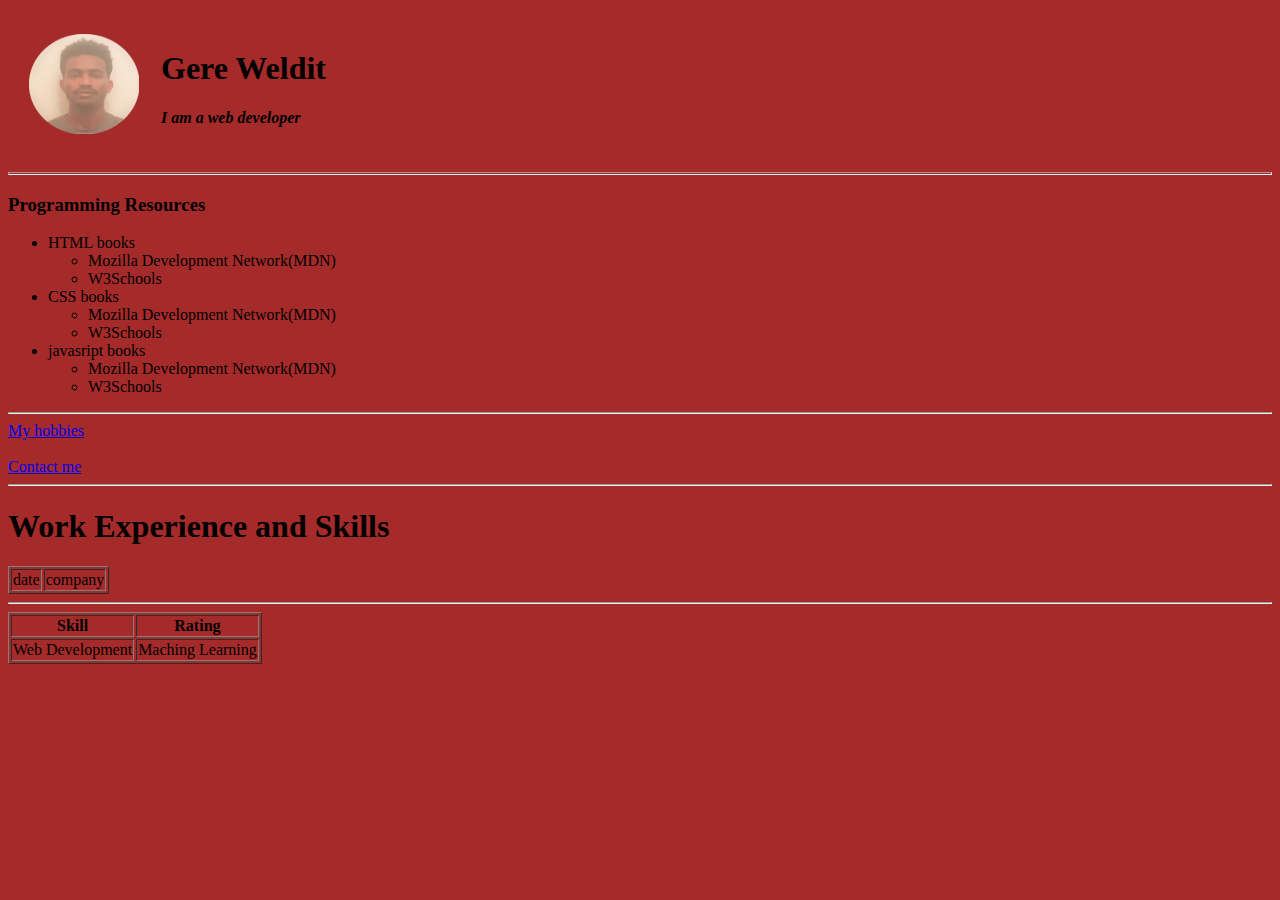
<file: WEB DEV/HTML Personal Site/index.html>
<!DOCTYPE html>
<html lang="en" dir="ltr">

<head>
   <meta charset="utf-8">
   <meta name="viewportt" content="width=device-width,intial-scale=1.0">
   <title>Gere Weldit</title>
</head>

<body style="background-color:brown;">
   <table cellspacing="20">
      <tr>
         <td>
            <img src="../images/circle-cropped.png" width="110" height="100" alt="gere's profile image">
         </td>
         <td>
            <h1>Gere Weldit</h1>
            <p><em><strong> I am a web developer</strong></e>
            </p>
         </td>
      </tr>
   </table>

   <hr size="3">

   <h3>Programming Resources</h3>
   <ul>
      <li>HTML books </li>
      <ul>
         <li>Mozilla Development Network(MDN)</li>
         <li>W3Schools</li>
      </ul>
      <li>CSS books</li>
      <ul>
         <li>Mozilla Development Network(MDN)</li>
         <li>W3Schools</li>
      </ul>
      <li>javasript books</li>
      <ul>
         <li>Mozilla Development Network(MDN)</li>
         <li>W3Schools</li>

      </ul>
   </ul>
   <hr>
   <a href="hobbies.html">My hobbies</a>
<br>
<br>
   <a href="contact-me.html">Contact me</a>
   <hr>
   <h1>Work Experience and Skills</h1>
   <table border="1" span="2">
      <tr>
         <td>date</td>
         <td>company</td>
      </tr>
   </table>
   <hr>
   <table border="1">
      <tr>
         <th>Skill</th>
         <th>Rating</th>
      </tr>
      <tr>
         <td>Web Development</td>
         <td>Maching Learning</td>
      </tr>
   </table>
</body>

</html>
</file>
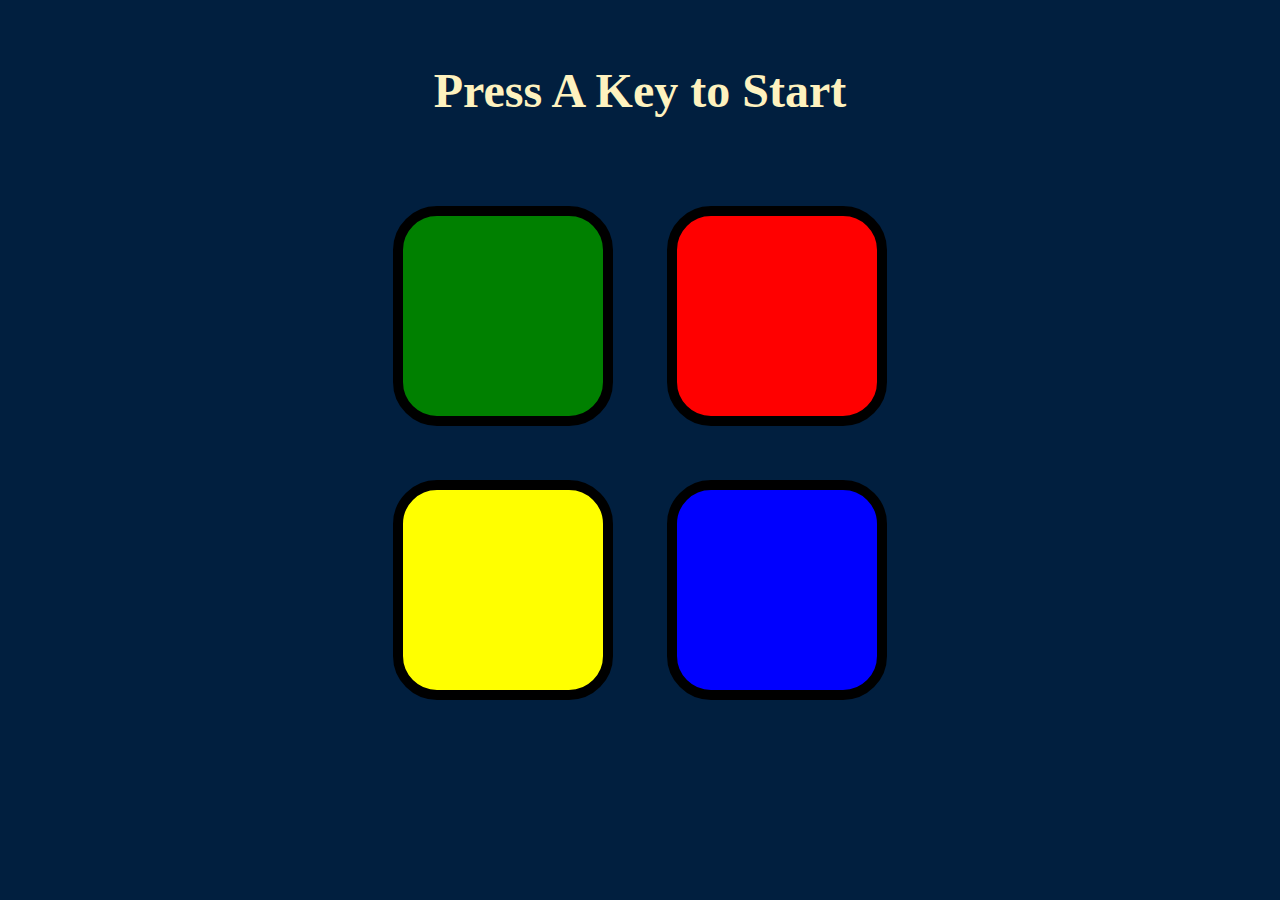
<file: WEB DEV/SimonGame/index.html>
<!DOCTYPE html>
<html lang="
" dir="ltr">

<head>
   <meta charset="utf-8">
   <title>Simon</title>
   <link rel="stylesheet" href="main.css">
</head>

<body>
   <h1 id="level-title">Press A Key to Start</h1>
   <div class="container">
      <div lass="row">
         <div type="button" id="green" class="btn green">
         </div>
         <div type="button" id="red" class="btn red">
         </div>
      </div>
      <div class="row">

         <div type="button" id="yellow" class="btn yellow">

         </div>
         <div type="button" id="blue" class="btn blue">

         </div>
         <div class="game-over">
            <p class='game-score' id='score'></p>

         </div>

      </div>

   </div>
   <script src="https://code.jquery.com/jquery-3.5.1.js" integrity="sha256-QWo7LDvxbWT2tbbQ97B53yJnYU3WhH/C8ycbRAkjPDc=" crossorigin="anonymous"></script>
   <script src="main.js" charset="utf-8"></script>
</body>

</html>
</file>
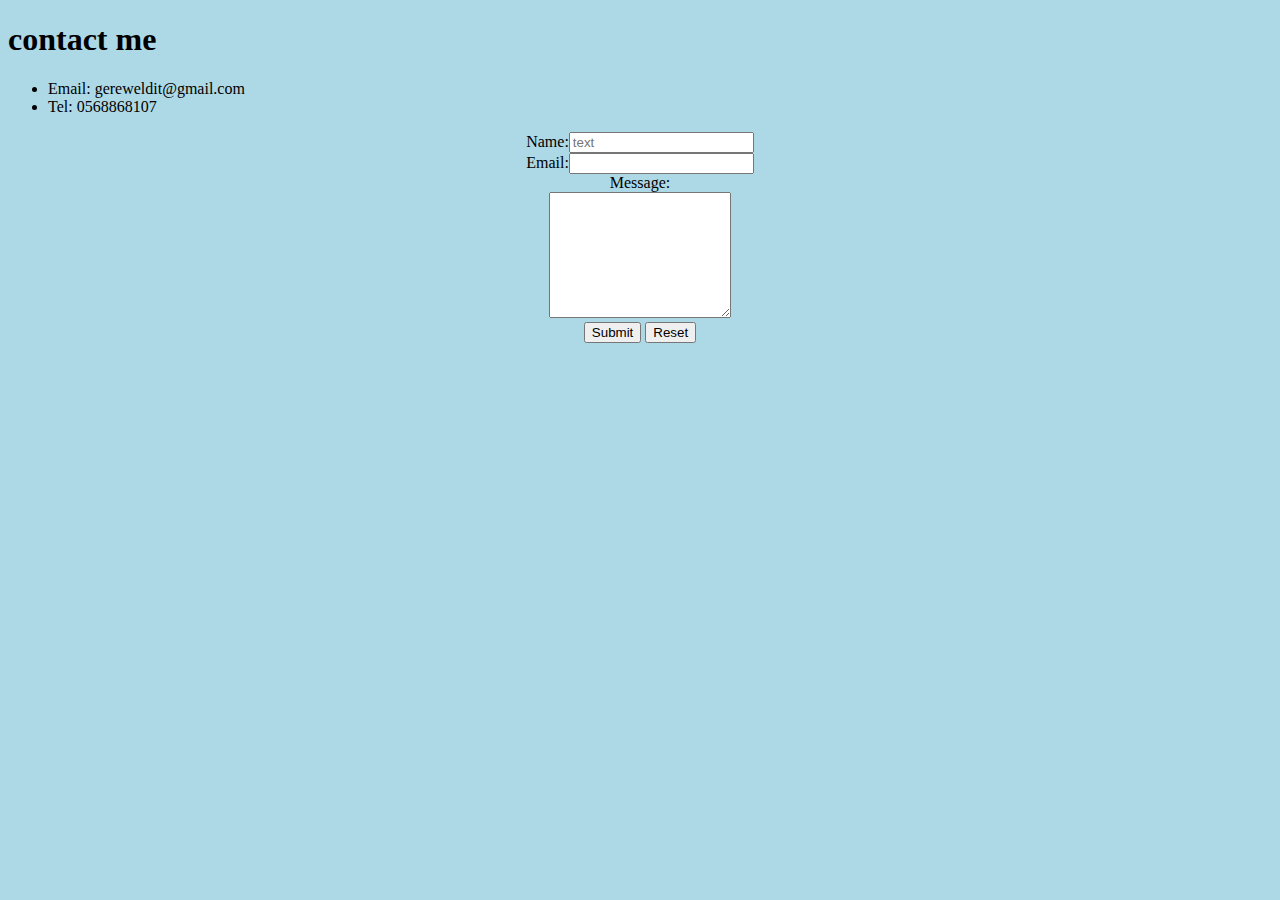
<file: WEB DEV/HTML Personal Site/contact-me.html>
<!DOCTYPE html>
<html lang="en" dir="ltr">

<head>
   <meta charset="utf-8">
   <title>contacts</title>
</head>

<body style="background-color:lightblue;">
   <h1>contact me</h1>
   <ul>
      <li>Email: gereweldit@gmail.com</li>
      <li>Tel: 0568868107</li>
   </ul>
   <center>

      <form class="" action="mailto:gereweldit@gmail.com" method="post" enctype="text/plain">
         <label>Name:<input name="" value="" placeholder="text"></label>
         <br>
         <label>Email:<input type="email" name="" ></label>
         <br>
         <label>Message:</label><br>
         <textarea name="name" rows="8" cols="20"></textarea>
         <br>
         <input type="submit">
         <input type="reset">
         <br>
      </form>

   </center>
</body>

</html>
</file>
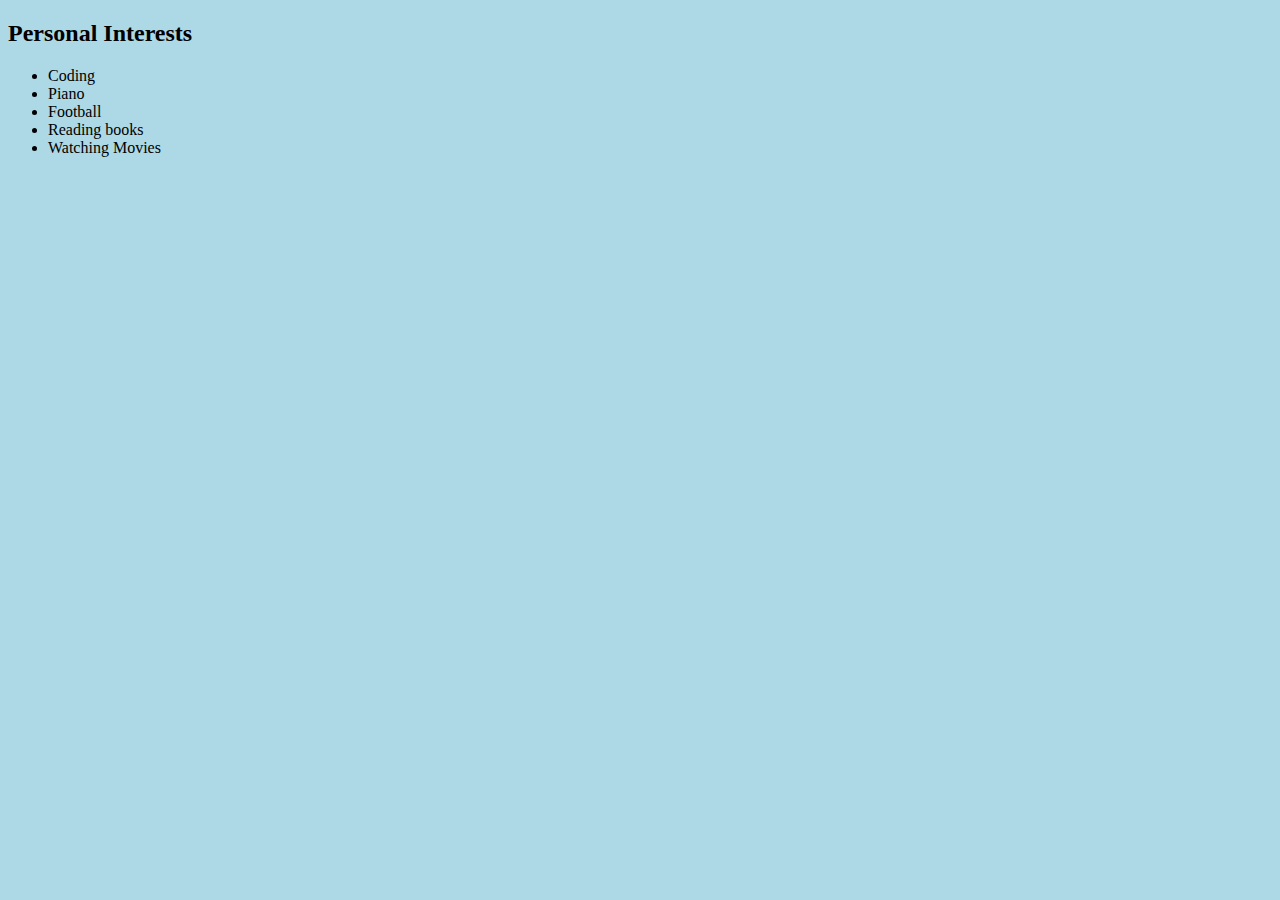
<file: WEB DEV/HTML Personal Site/hobbies.html>
<!DOCTYPE html>
<html lang="en" dir="ltr">

<head>
   <meta charset="utf-8">
   <title>hobbies</title>
</head>

<body style="background-color:lightblue;">
   <h2>Personal Interests</h2>
   <ul>
      <li>Coding</li>
      <li> Piano</li>
      <li>Football</li>
      <li>Reading books</li>
      <li> Watching Movies</li>

   </ul>
</body>

</html>
</file>
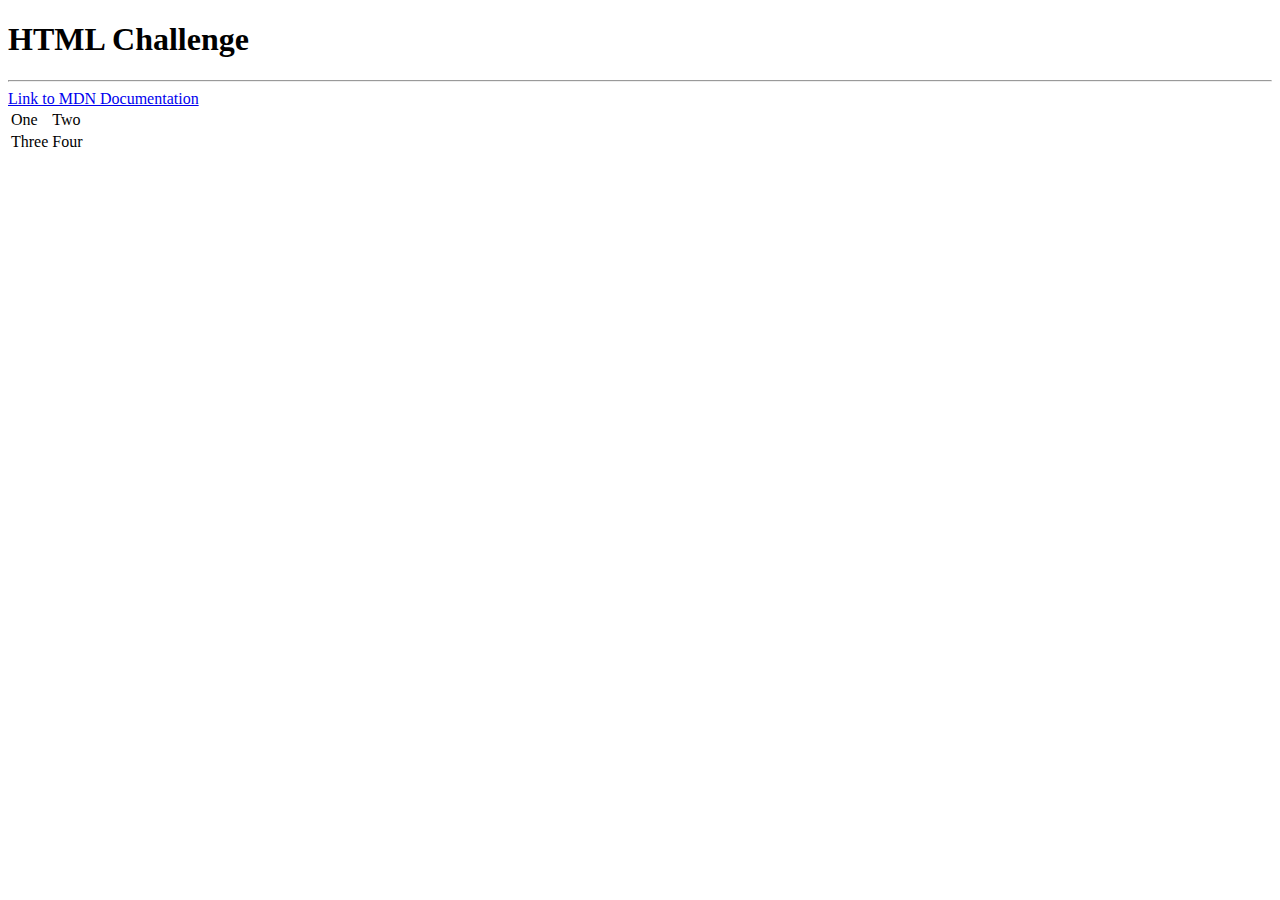
<file: WEB DEV/HTML Personal Site/index_00.html>
<!DOCTYPE html>
<html>
    <head>
    <title></title>
    </head>
    <body>
        <h1> HTML Challenge</h1>
        <hr>
        <a href ="https://developer.mozilla.org/en-US/docs/Learn"> Link to MDN Documentation</a>
        <table>
            <tr>
                <td> One </td>
                <td>Two </td>
            </tr>

            <tr>
                <td>Three </td>
                <td>  Four</td>
            </tr>
        </table>

    </body>
</html>
</file>
<file: WEB DEV/SimonGame/main.css>
body {
   text-align: center;
   background-color: #011F3F;
}

#level-title {
   font-family: 'Press Start 2P', cursive;
   font-size: 3rem;
   margin: 5%;
   color: #FEF2BF;
}

.container {
   display: block;
   width: 50%;
   margin: auto;
}

.btn {
   margin: 25px;
   display: inline-block;
   height: 200px;
   width: 200px;
   border: 10px solid black;
   border-radius: 20%;
}

.game-over {
   background-color: red;
   opacity: 0.8;
}

.red {
   background-color: red;
}

.green {
   background-color: green;
}

.blue {
   background-color: blue;
}

.yellow {
   background-color: yellow;
}

.pressed {
   box-shadow: 0 0 20px white;
   background-color: grey;
}
.game-score{

   font-size: 3rem;
   margin-bottom: 50px;
   padding: auto;
   text-align: center;
   color:green;
}
</file>
